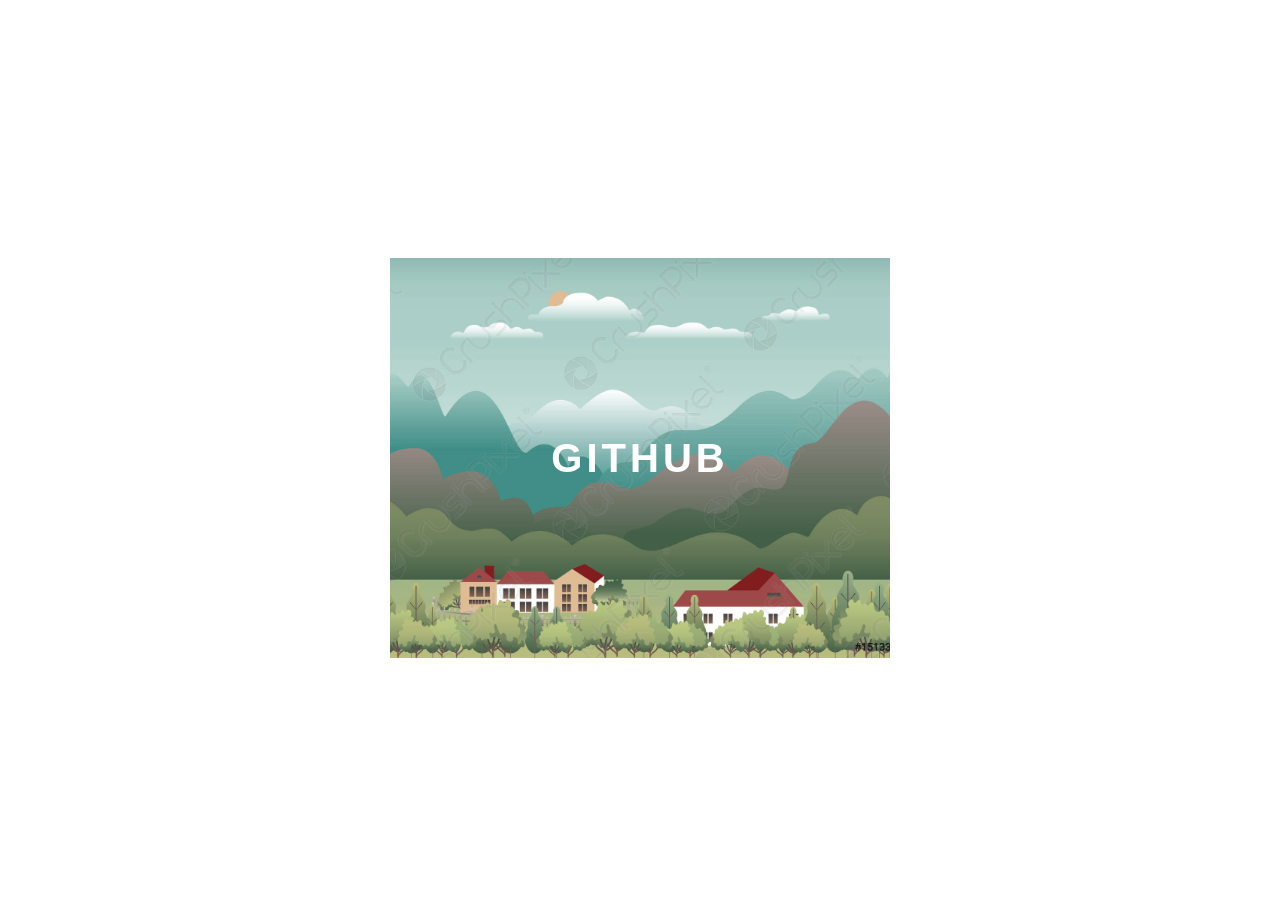
<file: BOOTCAMP-TQI/CSS-HTML/AULA 1/index.html>
<!DOCTYPE html>
<html>
<head>
	<meta charset="UTF-8">
	<link rel="stylesheet" href="style.css">
	<title>Card</title>
</head>
<body>
	<div class="container">
		<div class="card">
			<div class="card-wrapper">
				<h2>Github</h2>
				<p>Veja meus projetos!</p>
			</div>
		</div>
	</div>
</body>
</html>
</file>
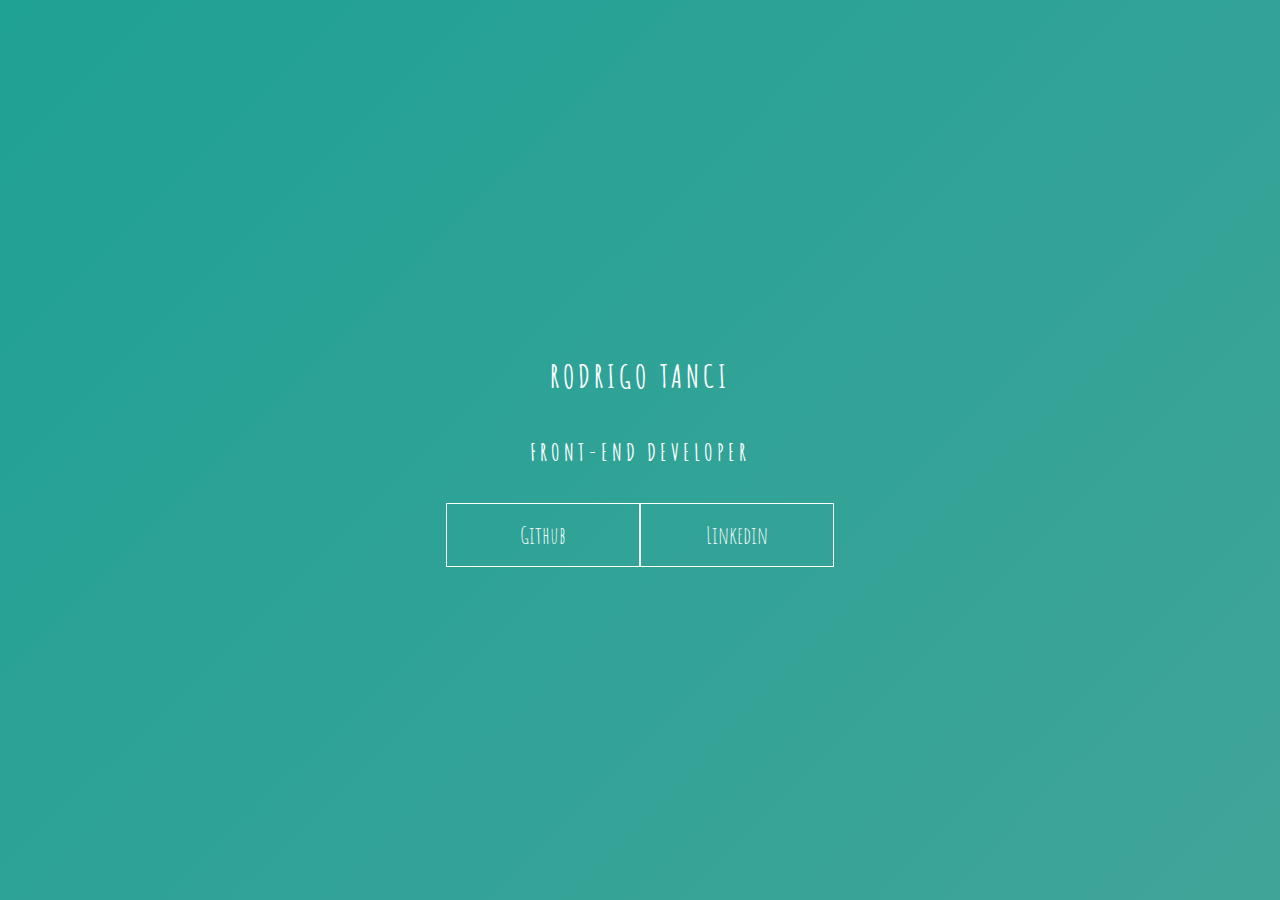
<file: BOOTCAMP-TQI/CSS-HTML/AULA 3/index.html>
<!DOCTYPE html>
<html>
<head>
	<meta charset="UTF-8">
	<link rel="stylesheet" href="style.css">
	<title>Keyframes</title>
</head>
<body>
	<main class="wrapper">
		<h1>Rodrigo Tanci</h1>
		<h2>Front-end Developer</h2>
		<div class="social-media">
			<a href="#" target="_BLANK">Github</a>
			<a href="#" target="_BLANK">Linkedin</a>
		</div>
	</main>
</body>
</html>
</file>
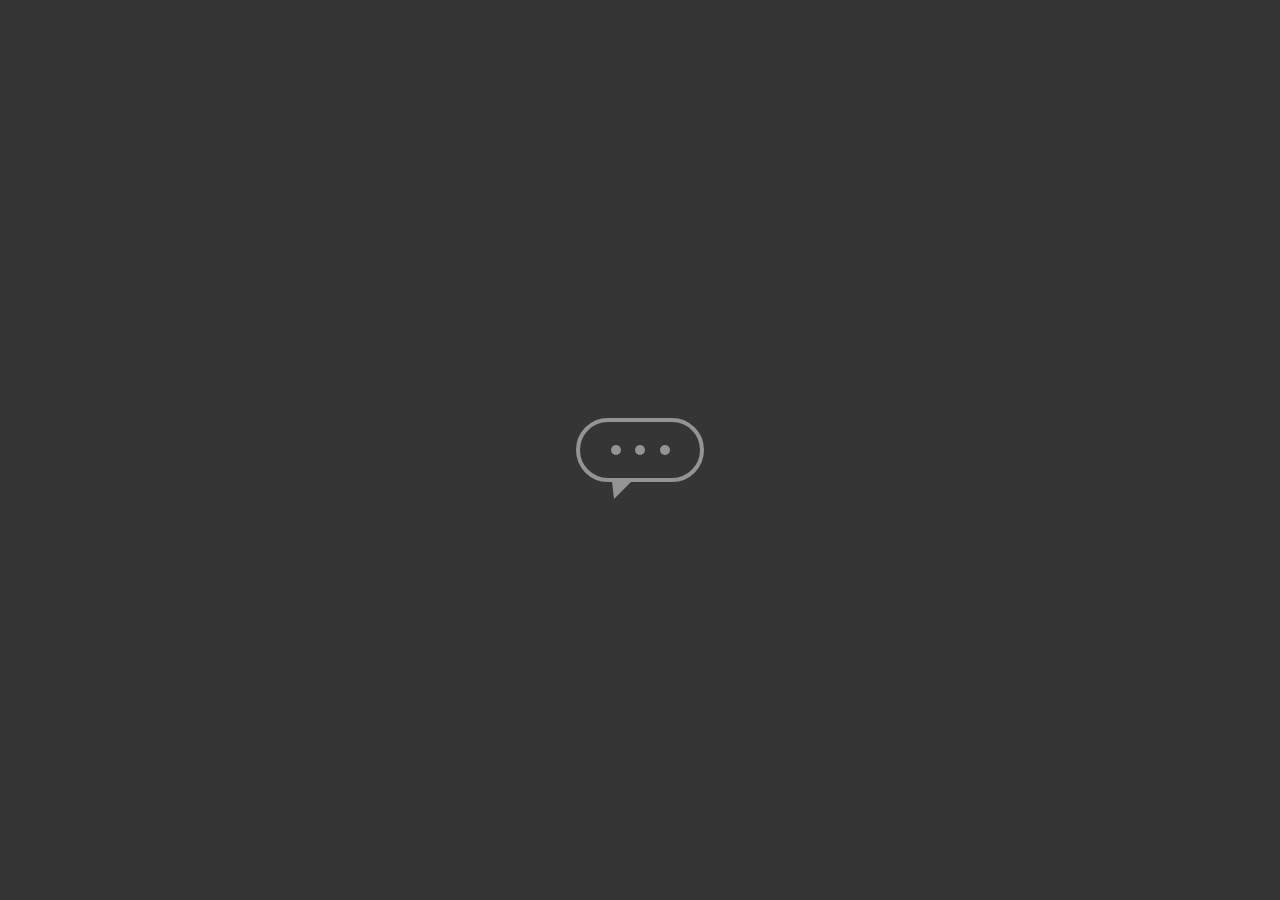
<file: BOOTCAMP-TQI/CSS-HTML/AULA 4/index.html>
<!DOCTYPE html>
<html>
<head>
	<meta charset="UTF-8">
	<link rel="stylesheet" href="style.css">
	<title>Transitions</title>
</head>
<body>
	<main class="wrapper">
		<div class="chatbot">
			<div class="chatbot__loading"></div>
			<div class="chatbot__loading"></div>
			<div class="chatbot__loading"></div>
		</div>
	</main>
</body>
</html>
</file>
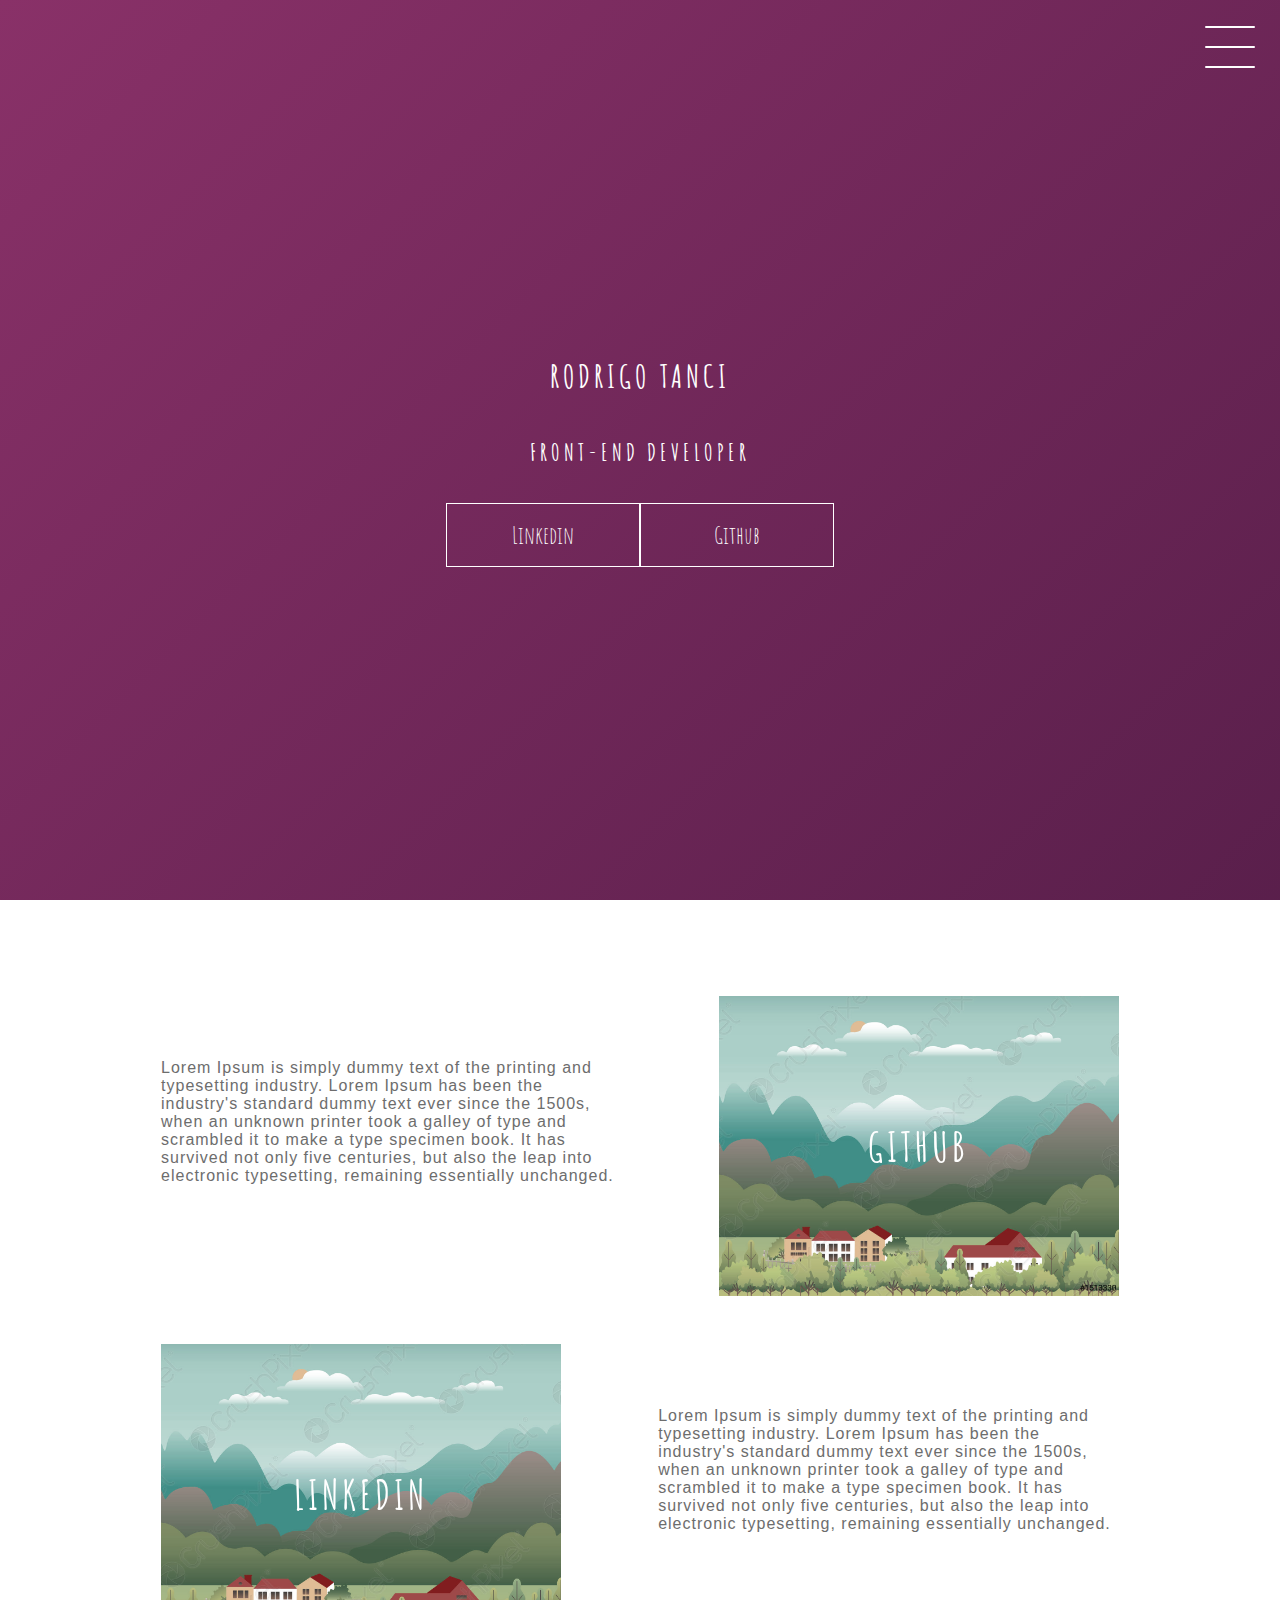
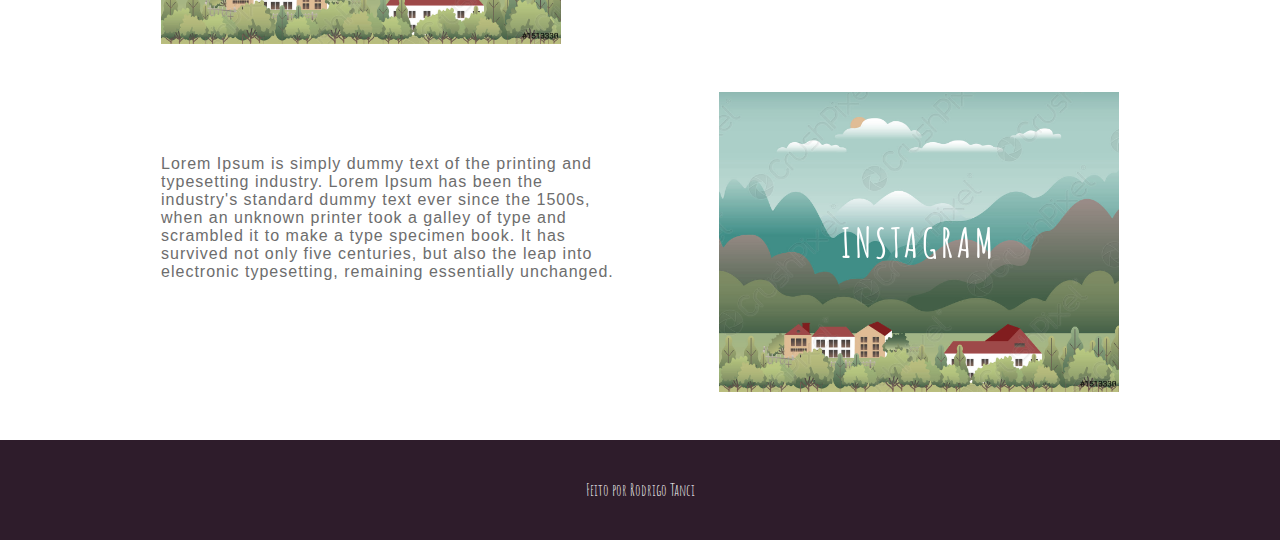
<file: BOOTCAMP-TQI/CSS-HTML/PROJETO/index.html>
<!DOCTYPE html>
<html>
<head>
	<meta charset="UTF-8">
	<link rel="stylesheet" href="style.css">
	<title>Projeto</title>
</head>
<body>
	<header class="header-wrapper">
		<div class="header">
			<div class="checkbox-container">
				<div class="checkbox-wrapper">
					<input type="checkbox" id="toggle">
					<label class="checkbox" for="toggle">
						<div class="trace"></div>
						<div class="trace"></div>
						<div class="trace"></div>
					</label>
					<div class="menu"></div>
					<div class="menu-items">
						<ul>
							<li>
								<a href="#">Home</a>
							</li>
							<li>
								<a href="#">Sobre</a>
							</li>
							<li>
								<a href="#">Projetos</a>
							</li>
						</ul>
					</div>
				</div>
			</div>
		</div>
		<h1>Rodrigo Tanci</h1>
		<h2>Front-end Developer</h2>
		<div class="social-media">
			<a href="#">Linkedin</a>
			<a href="#">Github</a>
		</div>
	</header>
	<main class="container">
		<div class="card-container">
			<div class="card-text">
				Lorem Ipsum is simply dummy text of the printing and typesetting industry. Lorem Ipsum has been the industry's standard dummy 
				text ever since the 1500s, when an unknown printer took a galley of type and scrambled it to make a type specimen book. It has 
				survived not only five centuries, but also the leap into electronic typesetting, remaining essentially unchanged.
			</div>
			<div class="card">
				<div class="card-wrapper">
					<h2>Github</h2>
					<p>Veja meus projetos</p>
				</div>
			</div>
		</div>
		<div class="card-container">
			<div class="card">
				<div class="card-wrapper">
					<h2>Linkedin</h2>
					<p>Acompanhe minha carreira!</p>
				</div>
			</div>
			<div class="card-text">
				Lorem Ipsum is simply dummy text of the printing and typesetting industry. Lorem Ipsum has been the industry's standard dummy 
				text ever since the 1500s, when an unknown printer took a galley of type and scrambled it to make a type specimen book. It has 
				survived not only five centuries, but also the leap into electronic typesetting, remaining essentially unchanged.
			</div>
		</div>
		<div class="card-container">
			<div class="card-text">
				Lorem Ipsum is simply dummy text of the printing and typesetting industry. Lorem Ipsum has been the industry's standard dummy 
				text ever since the 1500s, when an unknown printer took a galley of type and scrambled it to make a type specimen book. It has 
				survived not only five centuries, but also the leap into electronic typesetting, remaining essentially unchanged.
			</div>
			<div class="card">
				<div class="card-wrapper">
					<h2>Instagram</h2>
					<p>Ou mais do meu dia ;)</p>
				</div>
			</div>
		</div>
	</main>
	<footer class="footer">
		Feito por Rodrigo Tanci
	</footer>
</body>
</html>
</file>
<file: BOOTCAMP-TQI/CSS-HTML/AULA 1/style.css>
body {
	font-family: sans-serif;
}

.container {
	width:100%;
	height:100vh;
	display: flex;
	justify-content: center;
	align-items: center;
}

.card {
	height: 400px;
	width: 500px;
	background-image: url('img/bg.jpg');
	background-position: center;
	background-repeat: no-repeat;
	background-size: cover;
	display: flex;
	justify-content: center;
	align-items: center;
	filter: grayscale(0.5);
	color: white;
	cursor: pointer;
	transition: 0.3s;
}

.card-wrapper {
	text-align: center;
	display: flex;
	flex-direction: column;
	justify-content: center;
	align-items: center;
	position: relative;
}

.card-wrapper::before {
	content: '';
	position: absolute;
	height: 100px;
	width: 100px;
	display: block;
	border: 1px solid white;
	opacity: 0;
	transition: 0.3s;
}

.card-wrapper h2 {
	font-size:40px;
	text-transform: uppercase;
	letter-spacing: 4px;
	margin: 0;
	transition:0.3s;
}

.card-wrapper p {
	font-size: 0px;
	visibility: hidden;
	opacity: 0;
	font-weight: bold;
	text-transform: uppercase;
	transition: 0.3s;
}

.card:hover {
	filter: unset;
}

.card:hover > .card-wrapper::before {
	height: 300px;
	width: 400px;
	opacity: 1;
}

.card:hover > .card-wrapper p {
	opacity: 1;
	visibility: visible;
	font-size: 14px;
}
</file>
<file: BOOTCAMP-TQI/CSS-HTML/AULA 3/style.css>
@import url('https://fonts.googleapis.com/css2?family=Amatic+SC&display=swap');

body {
	margin: 0;
	padding: 0;
	color: #ffffff;
	font-family: 'amatic sc', sans-serif;
}

.wrapper {
	height: 100vh;
	width: 100vw;
	background: linear-gradient(-45deg, #5e0878, #085078, #4ca59b, #1fa194);
	background-size: 400% 400%;
	display: flex;
	flex-direction: column;
	justify-content: center;
	align-items: center;
	animation: backgroundtransition 8s ease-in-out infinite;
}

h1 {
	text-transform: uppercase;
	letter-spacing: 4px;
}

h2 {
	text-transform: uppercase;
	letter-spacing: 4px;
}

.social-media {
	margin-top: 1rem;
	display: flex;
}

a {
	text-decoration: none;
	color: #ffffff;
	font-size: 24px;
	padding: 1rem 4rem;
	border: 1px solid #ffffff;
	min-width: 4rem;
	display: flex;
	justify-content: center;
	align-items: center;
	transition: .5s cubic-bezier(0.55, 0.25, 0.675,  0.97);
}

a:hover {
	color: #085078;
	background-color: #ffffff;
}

@keyframes backgroundtransition {
	0% {
		background-position: 0% 80%;
	}
	50% {
		background-position: 80% 100%;
	}
	100% {
		background-position: 0% 90%;
	}
}
</file>
<file: BOOTCAMP-TQI/CSS-HTML/AULA 4/style.css>
body {
	margin: 0;
	padding: 0;
	font-family: sans-serif;
}

.wrapper {
	height: 100vh;
	width: 100vw;
	background-color: rgb(53, 53, 53);
	display: flex;
	justify-content: center;
	align-items: center;	
}

.chatbot {
	height: 4rem;
	width: 8rem;
	border-radius: 36px;
	border: 4px solid #949494;
	padding: 0 1rem;
	box-sizing: border-box;
	display: flex;
	justify-content: space-evenly;
	align-items: center;
	position: relative;
	transform: translateY(0);
	animation: chatTranslate 2s ease-in-out infinite;
}

.chatbot::before {
	content: '';
	width: 0;
	height: 0;
	position: absolute;
	bottom: -1.3rem;
	left: 2rem;
	border-left: 2px solid transparent;
	border-right: 17px solid transparent;
	border-top: 17px solid #949494;
}

.chatbot__loading {
	height: 10px;
	width: 10px;
	border-radius: 50%;
	background-color: #949494;
	transform: scale(1);
}

.chatbot__loading:nth-child(1) {
	animation: pulse 1.5s ease-in-out infinite;
}

.chatbot__loading:nth-child(2) {
	animation: pulse 1.5s ease-in-out infinite;
	animation-delay: 0.2s;
}

.chatbot__loading:nth-child(3) {
	animation: pulse 1.5s ease-in-out infinite;
	animation-delay: 0.4s;
}

@keyframes pulse {
	0% {
		transform: scale(1);
	}
	50% {
		transform: scale(1.5);
	}
	100% {
		transform: scale(1);
	}
}

@keyframes chatTranslate {
	0% {
		transform: translateY(0);
	}
	50% {
		transform: translateY(15px);
	}
	100% {
		transform: translateY(0);
	}
}
</file>
<file: BOOTCAMP-TQI/CSS-HTML/PROJETO/style.css>
@import url('https://fonts.googleapis.com/css2?family=Amatic+SC&display=swap');

body {
	margin: 0;
	padding: 0;
	color: #ffffff;
	font-family: 'amatic sc', sans-serif;
}

/* HEADER */

.header-wrapper {
	height: 100vh;
	width: 100%;
	background: linear-gradient(-45deg, #050404, #2e1c2b, #4a1942, #893168);
	background-size: 400% 400%;
	display: flex;
	flex-direction: column;
	align-items: center;
	justify-content: center;
	position: relative;
	animation: backgroundTransition 8s ease-in-out infinite;
}

h1 {
	text-transform: uppercase;
	letter-spacing: 4px;
}

h2 {
	text-transform: uppercase;
	letter-spacing: 4px;
}

.social-media {
	margin-top: 1rem;
	display: flex;
}

.social-media a {
	text-decoration: none;
	color: #fff;
	font-size: 24px;
	padding: 1rem 4rem;
	border:1px solid white;
	min-width: 4rem;
	display: flex;
	justify-content: center;
	align-items: center;
	transition: .5s cubic-bezier(0.55, 0.025, 0.675, 0.97);
}

a:hover {
	color: #2e1c2b;
	background-color: #fff;
}

@keyframes backgroundTransition {
	0% {
		background-position: 0% 80%;
	}
	50% {
		background-position: 80% 100%;
	}
	100% {
		background-position: 0% 90%;
	}
}

/* MENU HAMBURGUER */

.checkbox-container {
	display: flex;
	justify-content: center;
	align-items: center;
}

.checkbox {
	height: 100px;
	width: 100px;
	position: absolute;
	top: 0;
	right: 0;
	display: flex;
	justify-content: center;
	cursor: pointer;
	z-index: 9999;
	transition: 400ms ease-in-out 0s;
}

.checkbox .trace {
	width: 50px;
	height: 2px;
	background-color: #ffffff;
	position: absolute;
	border-radius: 4px;
	transition: 0.5s ease-in-out;
}

.checkbox .trace:nth-child(1) {
	top: 26px;
	transform: rotate(0);
}

.checkbox .trace:nth-child(2) {
	top: 46px;
	transform: rotate(0);
}

.checkbox .trace:nth-child(3) {
	top: 66px;
	transform: rotate(0);
}

#toggle {
	display: none;
}

/* MENU */

.menu {
	position: absolute;
	top: 28px;
	right: 30px;
	background: transparent;
	height: 40px;
	width: 40px;
	border-radius: 50%;
	box-shadow: 0px 0px 0px 0px #ffffff;
	z-index: -1;
	transition: 400ms ease-in-out 0s;	
}

.menu-items {
	position: fixed;
	top: 0;
	left: 0;
	width: 100%;
	height: 100vh;
	display: flex;
	justify-content: center;
	align-items: center;
	z-index: 2;
	opacity: 0;
	visibility: hidden;
	transition: 400ms ease-in-out 0s;
}

.menu-items ul {
	list-style-type: none;
}

.menu-items ul li a {
	margin: 10px 0;
	color: #2e1c2b;
	text-decoration: none;
	text-transform: uppercase;
	letter-spacing: 4px;
	font-size: 40px;
}

/* ANIMAÇÃO DO MENU */

#toggle:checked + .checkbox .trace:nth-child(1) {
	transform: rotate(45deg);
	background-color: #2e1c2b;
	top: 47px;
}

#toggle:checked + .checkbox .trace:nth-child(2) {
	transform: translateY(-100px);
	width: 30px;
	visibility: hidden;
	opacity: 0;
}

#toggle:checked + .checkbox .trace:nth-child(3) {
	transform: rotate(-45deg);
	background-color: #2e1c2b;
	top: 48px;
}

#toggle:checked + .checkbox {
	background-color: white;
}

#toggle:checked ~ .menu {
	box-shadow: 0px 0px 0px 100vmax white;
	z-index: 1;
}

#toggle:checked ~ .menu-items {
	visibility: visible;
	opacity: 1;
}

/* CARDS */

.container {
	width: 100%;
	height: auto;
	display: flex;
	flex-direction: column;
	align-items: center;
	margin: 3rem 0;
}

.card-container {
	display: flex;
	align-items: center;
	justify-content: space-evenly;
	width: 90%;
}

.card {
	height: 300px;
	width: 400px;
	margin: 3rem 0 0;
	background-image: url('img/bg.jpg');
	background-position: center;
	background-repeat: no-repeat;
	background-size: cover;
	display: flex;
	justify-content: center;
	align-items: center;
	filter: grayscale(0.5);
	color: #ffffff;
	cursor: pointer;
	transition: 0.3s;
}

.card-text {
	width: 40%;
	font-family: sans-serif;
	letter-spacing: 1px;
	color: rgb(109, 109, 109);
}

.card-wrapper {
	text-align: center;
	display: flex;
	flex-direction: column;
	justify-content: center;
	align-items: center;
	position: relative;
}

.card-wrapper::before {
	content: '';
	position: absolute;
	height: 100px;
	width: 100px;
	display: block;
	border: 1px solid #ffffff;
	opacity: 0;
	transition: 0.3s;
}

.card-wrapper h2 {
	font-size: 40px;
	text-transform: upperscape;
	letter-spacing: 4px;
	margin: 0;
	transition: 0.3s;
}

.card-wrapper p {
	font-size: 0;
	visibility: hidden;
	opacity: 0;
	font-weight: bold;
	text-transform: uppercase;
	transition: 0.3s;
}

.card:hover {
	filter: unset;	
}

.card:hover > .card-wrapper::before {
	opacity: 1;
	width: 350px;
	height: 250px;
}

.card:hover > .card-wrapper p {
	font-size: 14px;
	opacity: 1;
	visibility: visible;
}

/* FOOTER */

.footer {
	height: 100px;
	display: flex;
	width: 100%;
	justify-content: center;
	align-items: center;
	background-color: #2e1c2b;
}

/* RESPONSIVO */

@media (max-width: 800px) {
	.social-media {
		display: flex;
		flex-direction: column;
	}
	
	.container {
		margin-top: 0;
	}
	
	.card-container {
		flex-direction: column;
	}
	
	.container .card-container:nth-child(1),
	.container .card-container:nth-child(3) {
		flex-direction: column-reverse;
	}
	
	.card {
		height: 250px;
		width: 250px;
	}
	
	.card-text {
		width: 90%;
		margin-top: 2rem;
		text-align: center;
	}
	
	.card:hover > .card-wrapper::before {
		height: 190px;
		width: 190px;
	}
}
</file>
